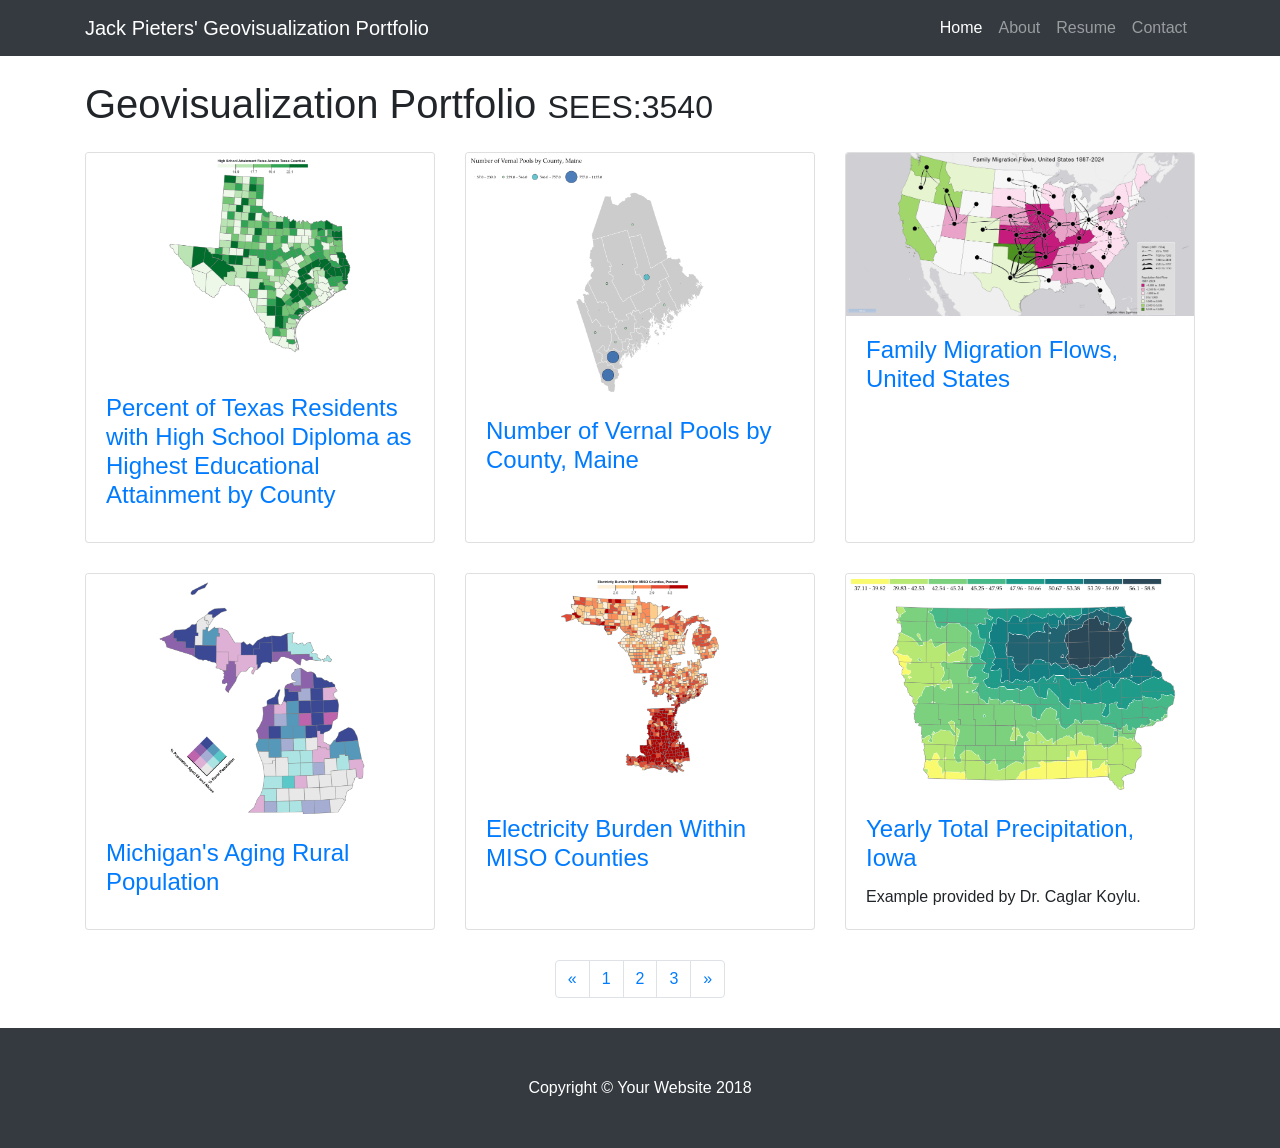
<file: index.html>
<!DOCTYPE html>
<html lang="en">

  <head>

    <meta charset="utf-8">
    <meta name="viewport" content="width=device-width, initial-scale=1, shrink-to-fit=no">
    <meta name="description" content="">
    <meta name="author" content="">

    <title>Jack's Portfolio</title>

    <!-- Bootstrap core CSS -->
    <link href="vendor/bootstrap/css/bootstrap.min.css" rel="stylesheet">

    <!-- Custom styles for this template -->
    <link href="css/3-col-portfolio.css" rel="stylesheet">

  </head>

  <body>

    <!-- Navigation -->
    <nav class="navbar navbar-expand-lg navbar-dark bg-dark fixed-top">
      <div class="container">
        <a class="navbar-brand" href="#">Jack Pieters' Geovisualization Portfolio</a>
        <button class="navbar-toggler" type="button" data-toggle="collapse" data-target="#navbarResponsive" aria-controls="navbarResponsive" aria-expanded="false" aria-label="Toggle navigation">
          <span class="navbar-toggler-icon"></span>
        </button>
        <div class="collapse navbar-collapse" id="navbarResponsive">
          <ul class="navbar-nav ml-auto">
            <li class="nav-item active">
              <a class="nav-link" href="#">Home
                <span class="sr-only">(current)</span>
              </a>
            </li>
            <li class="nav-item">
              <a class="nav-link" href="shortbio.html">About</a>
            </li>
            <li class="nav-item">
              <a class="nav-link" href="resume.pdf">Resume</a>
            </li>
            <li class="nav-item">
              <a class="nav-link" href="mailto:jack.pieters@icloud.com">Contact</a>
            </li>
          </ul>
        </div>
      </div>
    </nav>

    <!-- Page Content -->
    <div class="container">

      <!-- Page Heading -->
      <h1 class="my-4">Geovisualization Portfolio
        <small>SEES:3540</small>
      </h1>

      <div class="row">
        <div class="col-lg-4 col-sm-6 portfolio-item">
          <div class="card h-100">
            <a href="https://observablehq.com/d/fedea40303140291"><img class="card-img-top" src="images/choropleth.png" alt=""></a>
            <div class="card-body">
              <h4 class="card-title">
                <a href="https://observablehq.com/d/fedea40303140291">Percent of Texas Residents with High School Diploma as Highest Educational Attainment by County</a>
              </h4>
              <p class="card-text"></p>
            </div>
          </div>
        </div>
        <div class="col-lg-4 col-sm-6 portfolio-item">
          <div class="card h-100">
            <a href="https://observablehq.com/d/d264842a6fa6a33e"><img class="card-img-top" src="images/graduatedSymbols.png" alt=""></a>
            <div class="card-body">
              <h4 class="card-title">
                <a href="https://observablehq.com/d/d264842a6fa6a33e">Number of Vernal Pools by County, Maine</a>
              </h4>
              <p class="card-text"></p>
            </div>
          </div>
        </div>
        <div class="col-lg-4 col-sm-6 portfolio-item">
          <div class="card h-100">
            <a href="flow_map_pdf.pdf"><img class="card-img-top" src="images/flow_map.png" alt=""></a>
            <div class="card-body">
              <h4 class="card-title">
                <a href="flow_map_pdf.pdf">Family Migration Flows, United States</a>
              </h4>
              <p class="card-text"></p>
            </div>
          </div>
        </div>
        <div class="col-lg-4 col-sm-6 portfolio-item">
          <div class="card h-100">
            <a href="https://observablehq.com/d/e11d3efd218c667a"><img class="card-img-top" src="images/bivariate.png" alt=""></a>
            <div class="card-body">
              <h4 class="card-title">
                <a href="https://observablehq.com/d/e11d3efd218c667a">Michigan's Aging Rural Population</a>
              </h4>
              <p class="card-text"></p>
            </div>
          </div>
        </div>
        <div class="col-lg-4 col-sm-6 portfolio-item">
          <div class="card h-100">
            <a href="https://observablehq.com/@geoviz6/electricity-burden-within-miso-counties-percent"><img class="card-img-top" src="images/MISO.png" alt=""></a>
            <div class="card-body">
              <h4 class="card-title">
                <a href="https://observablehq.com/@geoviz6/electricity-burden-within-miso-counties-percent">Electricity Burden Within MISO Counties</a>
              </h4>
              <p class="card-text"></p>
            </div>
          </div>
        </div>
        <div class="col-lg-4 col-sm-6 portfolio-item">
          <div class="card h-100">
            <a href="https://observablehq.com/@caglarkoylu/isarithmic-mapping-geog-3540"><img class="card-img-top" src="images/isarithmic.png" alt=""></a>
            <div class="card-body">
              <h4 class="card-title">
                <a href="https://observablehq.com/@caglarkoylu/isarithmic-mapping-geog-3540">Yearly Total Precipitation, Iowa</a>
              </h4>
              <p class="card-text">Example provided by Dr. Caglar Koylu.</p>
            </div>
          </div>
        </div>
      </div>
      <!-- /.row -->

      <!-- Pagination -->
      <ul class="pagination justify-content-center">
        <li class="page-item">
          <a class="page-link" href="#" aria-label="Previous">
            <span aria-hidden="true">&laquo;</span>
            <span class="sr-only">Previous</span>
          </a>
        </li>
        <li class="page-item">
          <a class="page-link" href="#">1</a>
        </li>
        <li class="page-item">
          <a class="page-link" href="#">2</a>
        </li>
        <li class="page-item">
          <a class="page-link" href="#">3</a>
        </li>
        <li class="page-item">
          <a class="page-link" href="#" aria-label="Next">
            <span aria-hidden="true">&raquo;</span>
            <span class="sr-only">Next</span>
          </a>
        </li>
      </ul>

    </div>
    <!-- /.container -->

    <!-- Footer -->
    <footer class="py-5 bg-dark">
      <div class="container">
        <p class="m-0 text-center text-white">Copyright &copy; Your Website 2018</p>
      </div>
      <!-- /.container -->
    </footer>

    <!-- Bootstrap core JavaScript -->
    <script src="vendor/jquery/jquery.min.js"></script>
    <script src="vendor/bootstrap/js/bootstrap.bundle.min.js"></script>

  </body>

</html>
</file>
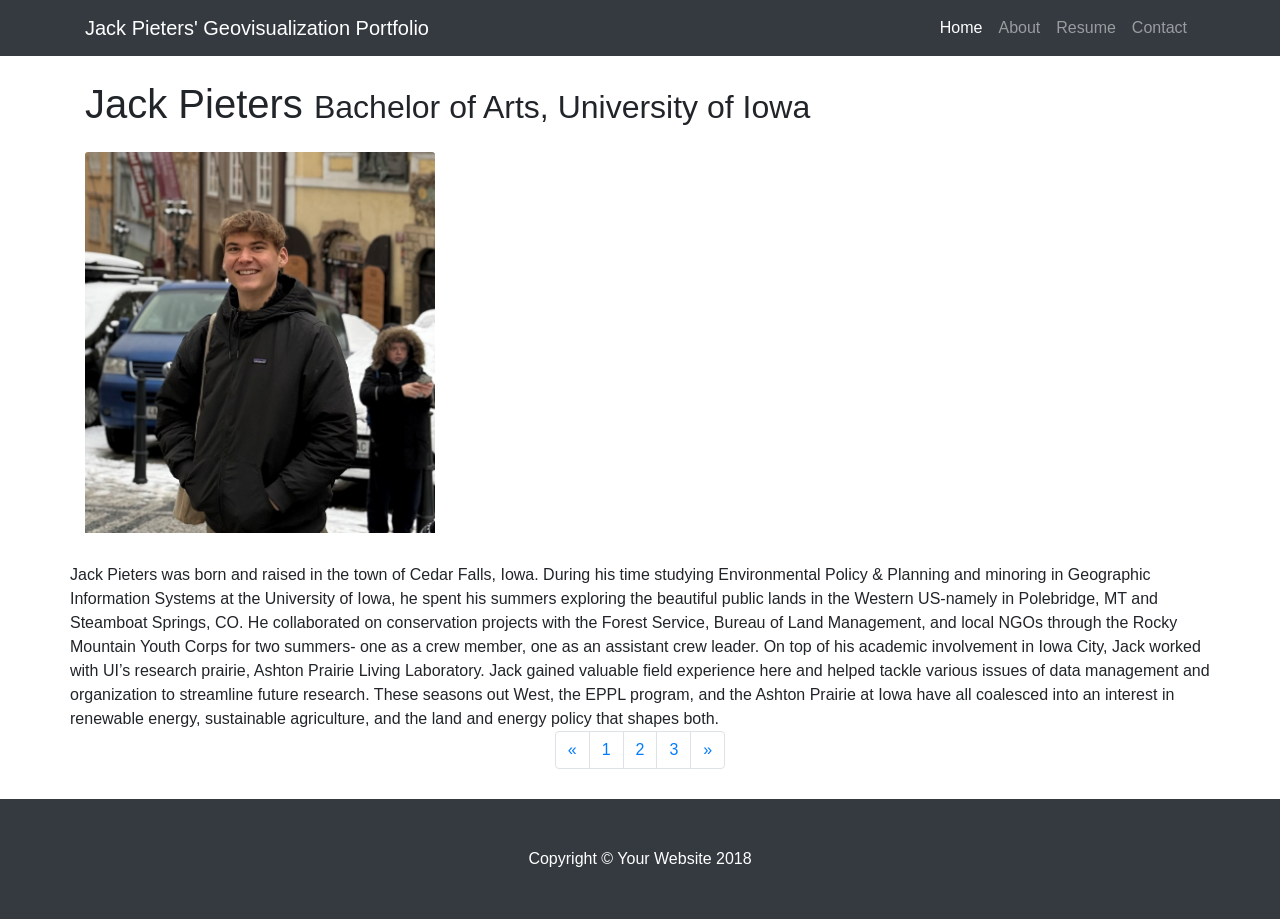
<file: shortbio.html>
<!DOCTYPE html>
<html lang="en">

  <head>

    <meta charset="utf-8">
    <meta name="viewport" content="width=device-width, initial-scale=1, shrink-to-fit=no">
    <meta name="description" content="">
    <meta name="author" content="">

    <title>Jack's Portfolio</title>

    <!-- Bootstrap core CSS -->
    <link href="vendor/bootstrap/css/bootstrap.min.css" rel="stylesheet">

    <!-- Custom styles for this template -->
    <link href="css/3-col-portfolio.css" rel="stylesheet">

  </head>

  <body>

    <!-- Navigation -->
    <nav class="navbar navbar-expand-lg navbar-dark bg-dark fixed-top">
      <div class="container">
        <a class="navbar-brand" href="#">Jack Pieters' Geovisualization Portfolio</a>
        <button class="navbar-toggler" type="button" data-toggle="collapse" data-target="#navbarResponsive" aria-controls="navbarResponsive" aria-expanded="false" aria-label="Toggle navigation">
          <span class="navbar-toggler-icon"></span>
        </button>
        <div class="collapse navbar-collapse" id="navbarResponsive">
          <ul class="navbar-nav ml-auto">
            <li class="nav-item active">
              <a class="nav-link" href="index.html">Home
                <span class="sr-only">(current)</span>
              </a>
            </li>
            <li class="nav-item">
              <a class="nav-link" href="shortbio.html">About</a>
            </li>
            <li class="nav-item">
              <a class="nav-link" href="resume.pdf">Resume</a>
            </li>
            <li class="nav-item">
              <a class="nav-link" href="mailto:jack.pieters@icloud.com">Contact</a>
            </li>
          </ul>
        </div>
      </div>
    </nav>

    <!-- Page Content -->
    <div class="container">

      <!-- Page Heading -->
      <h1 class="my-4"> Jack Pieters
        <small>Bachelor of Arts, University of Iowa </small>
      </h1>

      <div class="row">
        <div class="col-lg-4 col-sm-6 portfolio-item">
<img class="card-img-top" src="images/me.png" alt="">
</div>
<p class="card-text">Jack Pieters was born and raised in the town of Cedar Falls, Iowa. During his time studying
Environmental Policy & Planning and minoring in Geographic Information Systems at the
University of Iowa, he spent his summers exploring the beautiful public lands in the Western US-namely in Polebridge, MT and Steamboat Springs, CO. He collaborated on conservation projects
with the Forest Service, Bureau of Land Management, and local NGOs through the Rocky
Mountain Youth Corps for two summers- one as a crew member, one as an assistant crew leader.
On top of his academic involvement in Iowa City, Jack worked with UI’s research prairie,
Ashton Prairie Living Laboratory. Jack gained valuable field experience here and helped tackle
various issues of data management and organization to streamline future research. These seasons
out West, the EPPL program, and the Ashton Prairie at Iowa have all coalesced into an interest in
renewable energy, sustainable agriculture, and the land and energy policy that shapes both. </p>
      </div>
      <!-- /.row -->

      <!-- Pagination -->
      <ul class="pagination justify-content-center">
        <li class="page-item">
          <a class="page-link" href="#" aria-label="Previous">
            <span aria-hidden="true">&laquo;</span>
            <span class="sr-only">Previous</span>
          </a>
        </li>
        <li class="page-item">
          <a class="page-link" href="#">1</a>
        </li>
        <li class="page-item">
          <a class="page-link" href="#">2</a>
        </li>
        <li class="page-item">
          <a class="page-link" href="#">3</a>
        </li>
        <li class="page-item">
          <a class="page-link" href="#" aria-label="Next">
            <span aria-hidden="true">&raquo;</span>
            <span class="sr-only">Next</span>
          </a>
        </li>
      </ul>

    </div>
    <!-- /.container -->

    <!-- Footer -->
    <footer class="py-5 bg-dark">
      <div class="container">
        <p class="m-0 text-center text-white">Copyright &copy; Your Website 2018</p>
      </div>
      <!-- /.container -->
    </footer>

    <!-- Bootstrap core JavaScript -->
    <script src="vendor/jquery/jquery.min.js"></script>
    <script src="vendor/bootstrap/js/bootstrap.bundle.min.js"></script>

  </body>

</html>
</file>
<file: css/3-col-portfolio.css>
/*!
 * Start Bootstrap - 3 Col Portfolio (https://startbootstrap.com/template-overviews/3-col-portfolio)
 * Copyright 2013-2018 Start Bootstrap
 * Licensed under MIT (https://github.com/BlackrockDigital/startbootstrap-3-col-portfolio/blob/master/LICENSE)
 */

body {
  padding-top: 54px;
}

@media (min-width: 992px) {
  body {
    padding-top: 56px;
  }
}

.portfolio-item {
  margin-bottom: 30px;
}

.pagination {
  margin-bottom: 30px;
}
</file>
